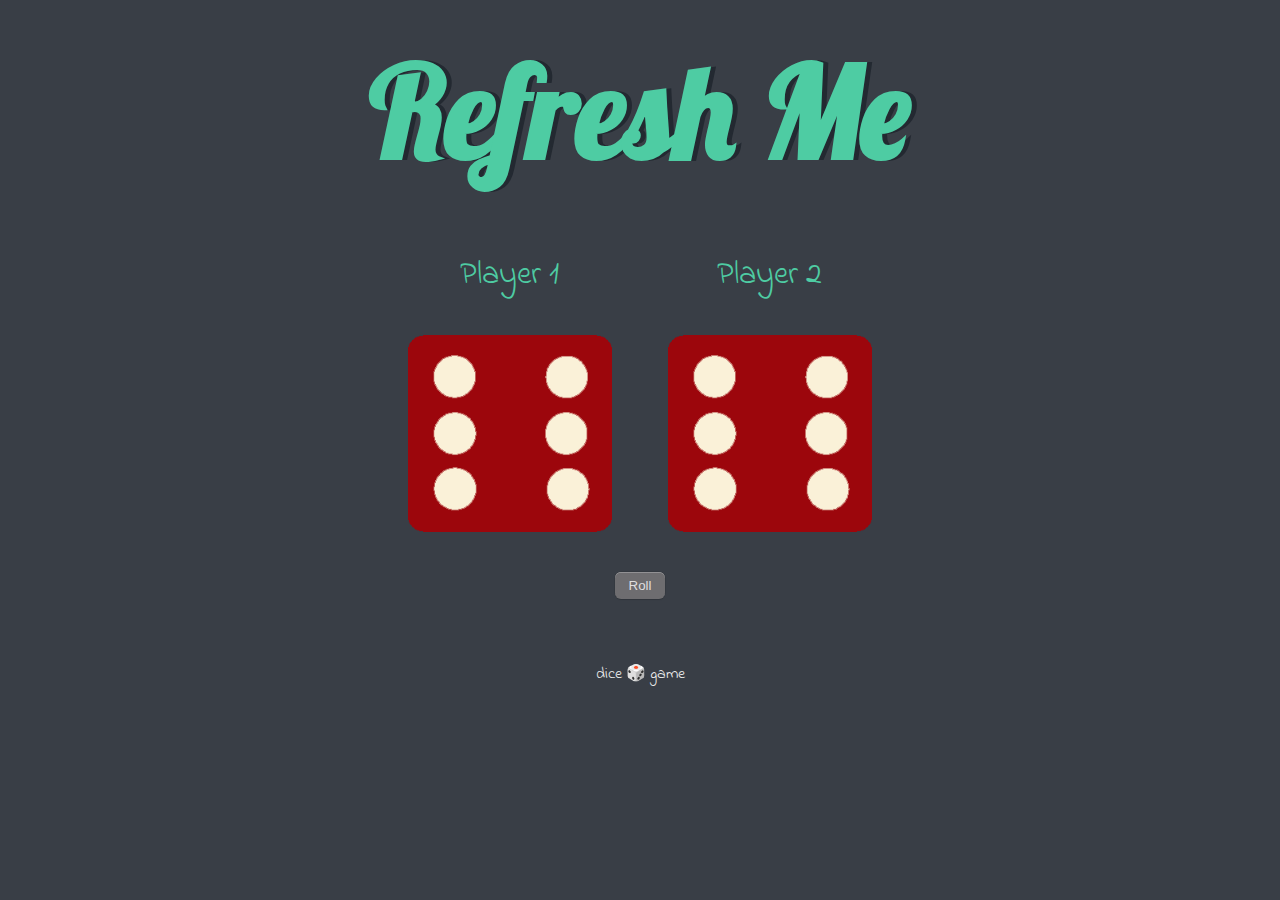
<file: index.html>
<!DOCTYPE html>
<html lang="en" dir="ltr">
  <head>
    <meta charset="utf-8">
    <title>Dicee</title>
    <link rel="stylesheet" href="styles.css">
    <link href="https://fonts.googleapis.com/css?family=Indie+Flower|Lobster" rel="stylesheet">

  </head>
  <body>

    <div class="container">
      <h1>Refresh Me</h1>

      <div class="dice">
        <p>Player 1</p>
        <img class="img1" src="images/dice6.png">
      </div>

      <div class="dice">
        <p>Player 2</p>
        <img class="img2" src="images/dice6.png">
      </div>

    </div>

    <div class="btndice">
      <button id="dicebtn" class="button-12" >Roll</button>
    </div>

    <script src="index.js"></script>
  </body>

  <footer>
    dice 🎲 game
  </footer>
</html>
</file>
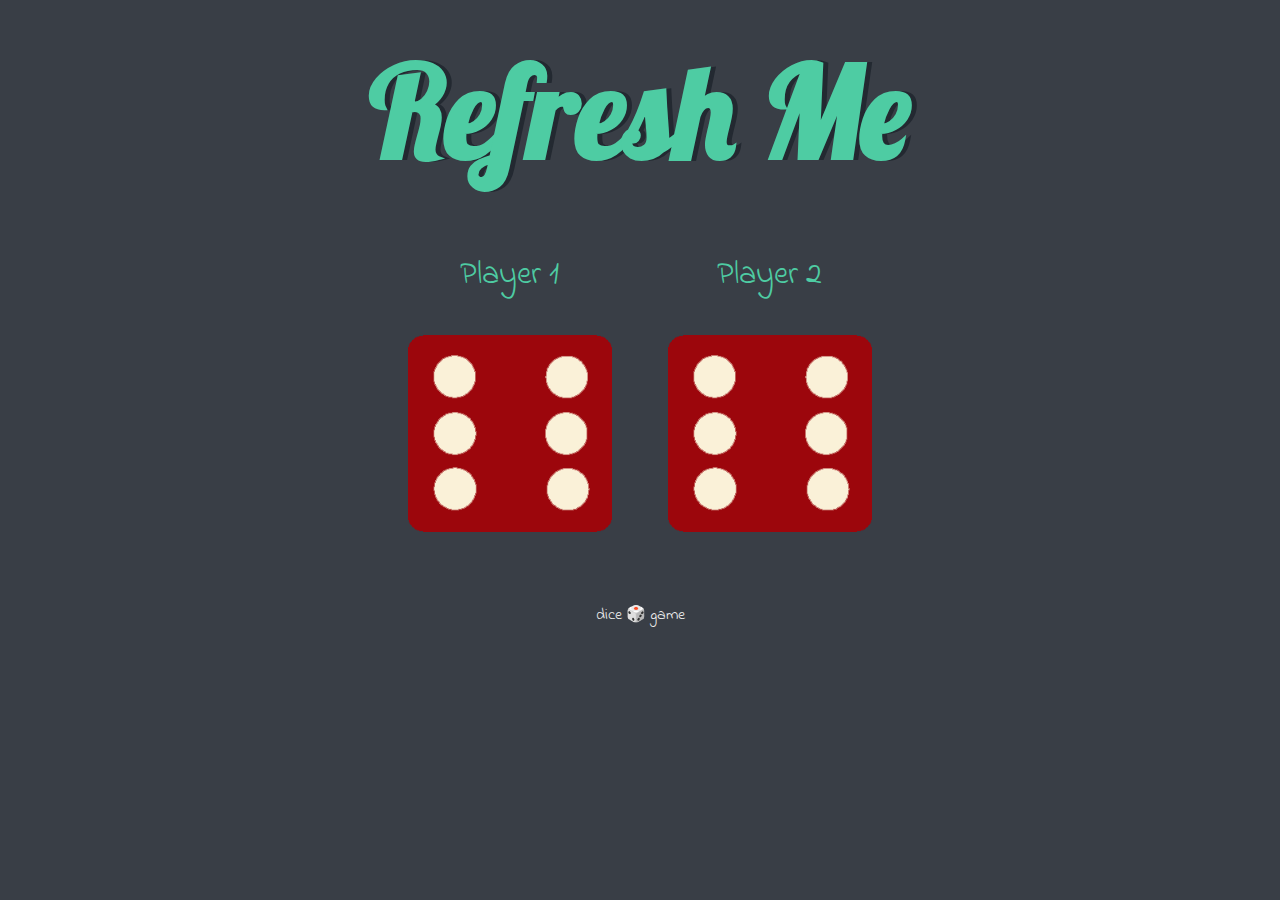
<file: dicee.html>
<!DOCTYPE html>
<html lang="en" dir="ltr">
  <head>
    <meta charset="utf-8">
    <title>Dicee</title>
    <link rel="stylesheet" href="/styles.css">
    <link href="https://fonts.googleapis.com/css?family=Indie+Flower|Lobster" rel="stylesheet">

  </head>
  <body>

    <div class="container">
      <h1>Refresh Me</h1>

      <div class="dice">
        <p>Player 1</p>
        <img class="img1" src="images/dice6.png">
      </div>

      <div class="dice">
        <p>Player 2</p>
        <img class="img2" src="images/dice6.png">
      </div>

    </div>

    <script src="/index.js"></script>
  </body>

  <footer>
    dice 🎲 game
  </footer>
</html>
</file>
<file: styles.css>
.container {
  width: 70%;
  margin: auto;
  text-align: center;
}

.dice {
  text-align: center;
  display: inline-block;

}

.btndice{
  text-align: center;
  margin-top: 2rem;
}

.button-12 {
  
  flex-direction: column;
  align-items: center;
  padding: 6px 14px;
  font-family: -apple-system, BlinkMacSystemFont, 'Roboto', sans-serif;
  border-radius: 6px;
  border: none;

  background: #6E6D70;
  box-shadow: 0px 0.5px 1px rgba(0, 0, 0, 0.1), inset 0px 0.5px 0.5px rgba(255, 255, 255, 0.5), 0px 0px 0px 0.5px rgba(0, 0, 0, 0.12);
  color: #DFDEDF;
  user-select: none;
  -webkit-user-select: none;
  touch-action: manipulation;
}

.button-12:hover {
  box-shadow: inset 0px 0.8px 0px -0.25px rgba(255, 255, 255, 0.2), 0px 0.5px 1px rgba(0, 0, 0, 0.1), 0px 0px 0px 3.5px rgba(58, 108, 217, 0.5);
  outline: 0;
}

body {
  background-color: #393E46;
}

h1 {
  margin: 30px;
  font-family: 'Lobster', cursive;
  text-shadow: 5px 0 #232931;
  font-size: 8rem;
  color: #4ECCA3;
}

p {
  font-size: 2rem;
  color: #4ECCA3;
  font-family: 'Indie Flower', cursive;
}

img {
  width: 80%;
}

footer {
  margin-top: 5%;
  color: #EEEEEE;
  text-align: center;
  font-family: 'Indie Flower', cursive;

}
</file>
